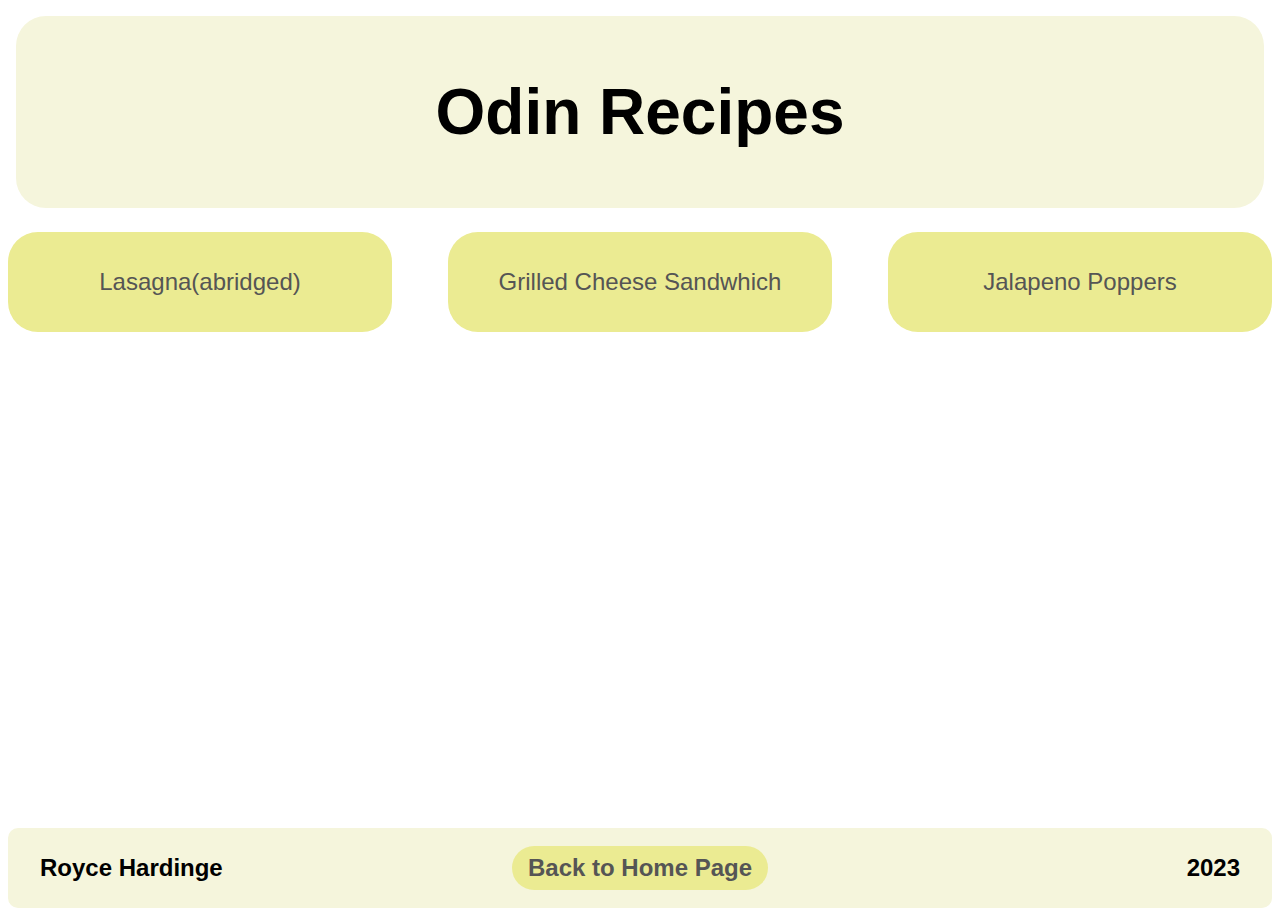
<file: index.html>
<!DOCTYPE html>
<html lang="en">
    <head>
        <meta charset="UTF-8">
        <title>Royce's Recipes</title>
        <link rel="stylesheet" href="style.css">
    </head>
    <body>
        <div class="header">
            <h1><strong>Odin Recipes</strong></h1>
        </div>
        <div class="buttons">
            <ul>
                <a href="recipes/lasagna.html"><li>Lasagna(abridged)</li></a>
                <a href="recipes/grilled_cheese.html"><li>Grilled Cheese Sandwhich</li></a>
                <a href="recipes/jalapeno_poppers.html"><li>Jalapeno Poppers</li></a>
            </ul>
        </div>
        <div class="footer">
            <div id="name"> Royce Hardinge</div>
            <a href="index.html"><div id="homepage"> Back to Home Page</div></a>
            <div id="date">2023</div>
        </div>
    </body>
</html>
</file>
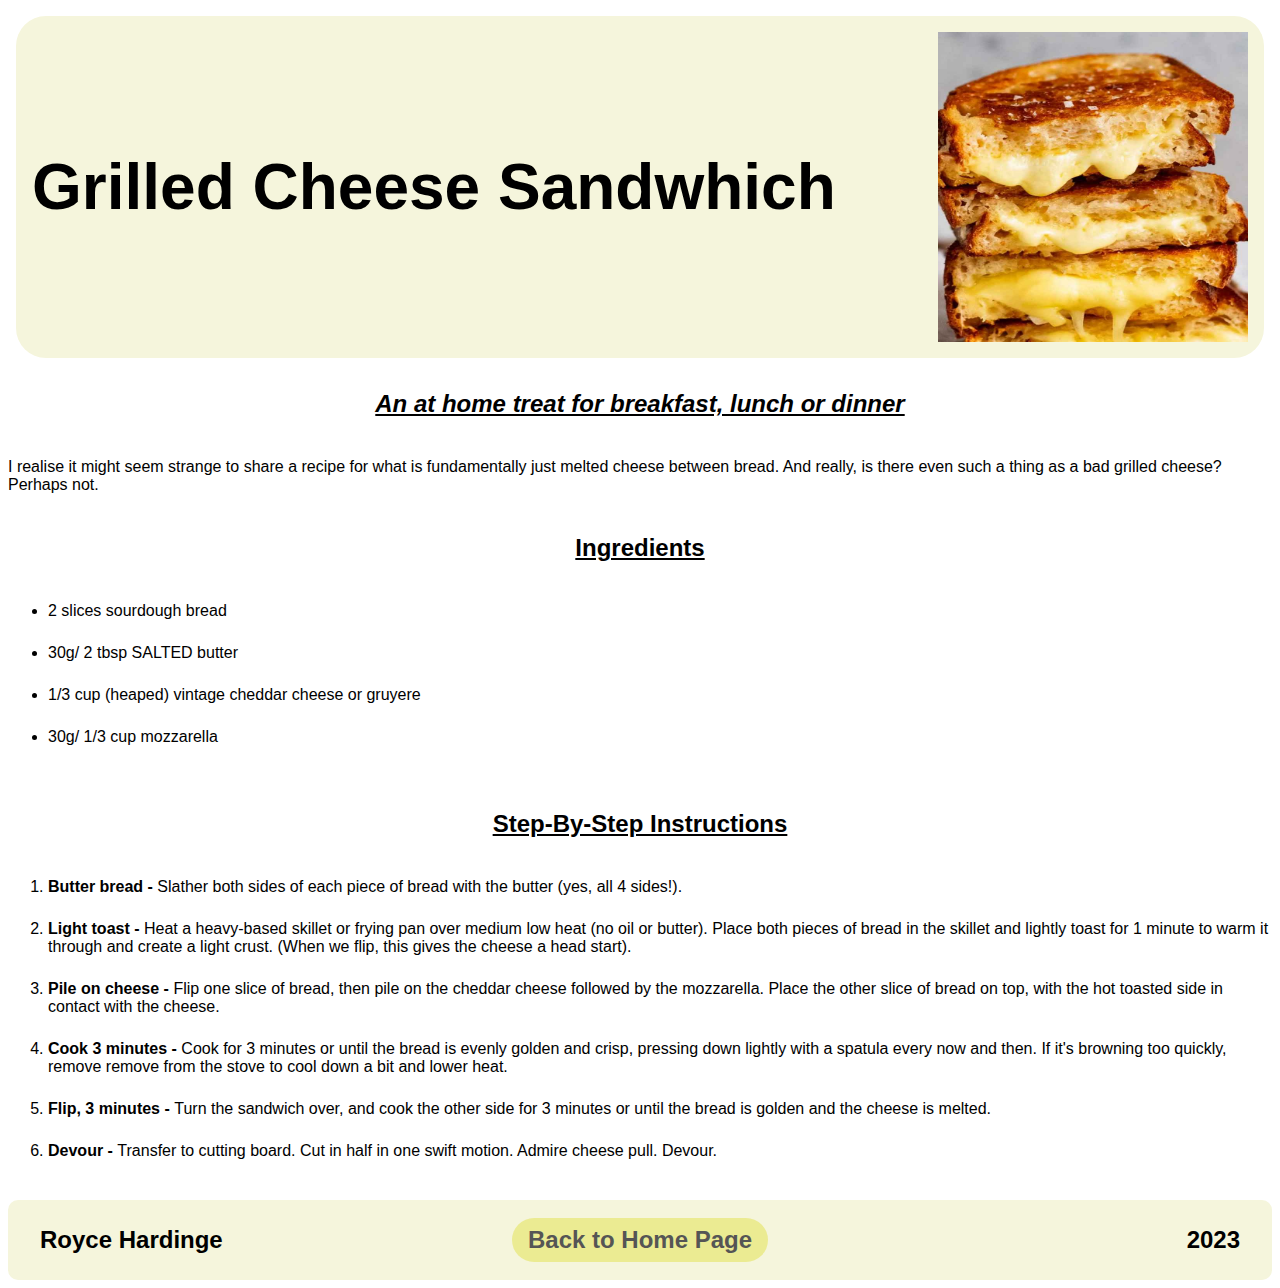
<file: recipes/grilled_cheese.html>
<!DOCTYPE html>
<html lang="en">
<head>
    <meta charset="UTF-8">
    <meta name="viewport" content="width=device-width, initial-scale=1.0">
    <title>Grilled Cheese Sandwhich</title>
    <link rel="stylesheet" href="../style.css">
</head>
<body class="recipe">
    <div class="header recipe"><h1>Grilled Cheese Sandwhich</h1>
    <img src="../images/grilled_cheese.jpeg" alt="Grilled cheese Image" width="310" height="310">
</div>
    <h3><em>An at home treat for breakfast, lunch or dinner</em></h3> 
    <p>I realise it might seem strange to share a recipe for what is fundamentally just melted cheese 
        between bread. And really, is there even such a thing as a bad grilled cheese? Perhaps not.</p>
    <h3><strong>Ingredients</strong></h3>
        <ul>
            <li>2 slices sourdough bread</li>
            <li>30g/ 2 tbsp SALTED butter</li>
            <li>1/3 cup (heaped) vintage cheddar cheese or gruyere</li>
            <li>30g/ 1/3 cup mozzarella</li>
        </ul>
    <h3><strong>Step-By-Step Instructions</strong></h3>
        <ol>
         <li><b>Butter bread - </b>Slather both sides of each piece of bread with the butter (yes, all 4 sides!).</li>
         <li><b>Light toast - </b>Heat a heavy-based skillet or frying pan over medium low heat (no oil or butter).
             Place both pieces of bread in the skillet and lightly toast for 1 minute to warm it through and
             create a light crust. (When we flip, this gives the cheese a head start).</li>
         <li><b>Pile on cheese - </b>Flip one slice of bread, then pile on the cheddar cheese followed by the mozzarella. 
            Place the other slice of bread on top, with the hot toasted side in contact with the cheese.</li>
         <li><b>Cook 3 minutes - </b>Cook for 3 minutes or until the bread is evenly golden and crisp,
             pressing down lightly with a spatula every now and then. If it's browning
             too quickly, remove remove from the stove to cool down a bit and lower heat.</li>
         <li><b>Flip, 3 minutes - </b>Turn the sandwich over, and cook the other side for 
            3 minutes or until the bread is golden and the cheese is melted.</li>
         <li><b>Devour - </b> Transfer to cutting board. Cut in half in one swift motion. Admire cheese pull. Devour.</li>
        </ol>
    <div class="footer">
        <div id="name"> Royce Hardinge</div>
        <a href="../index.html"><div id="homepage"> Back to Home Page</div></a>
        <div id="date">2023</div>
    </div>
</body>
</html>
</file>
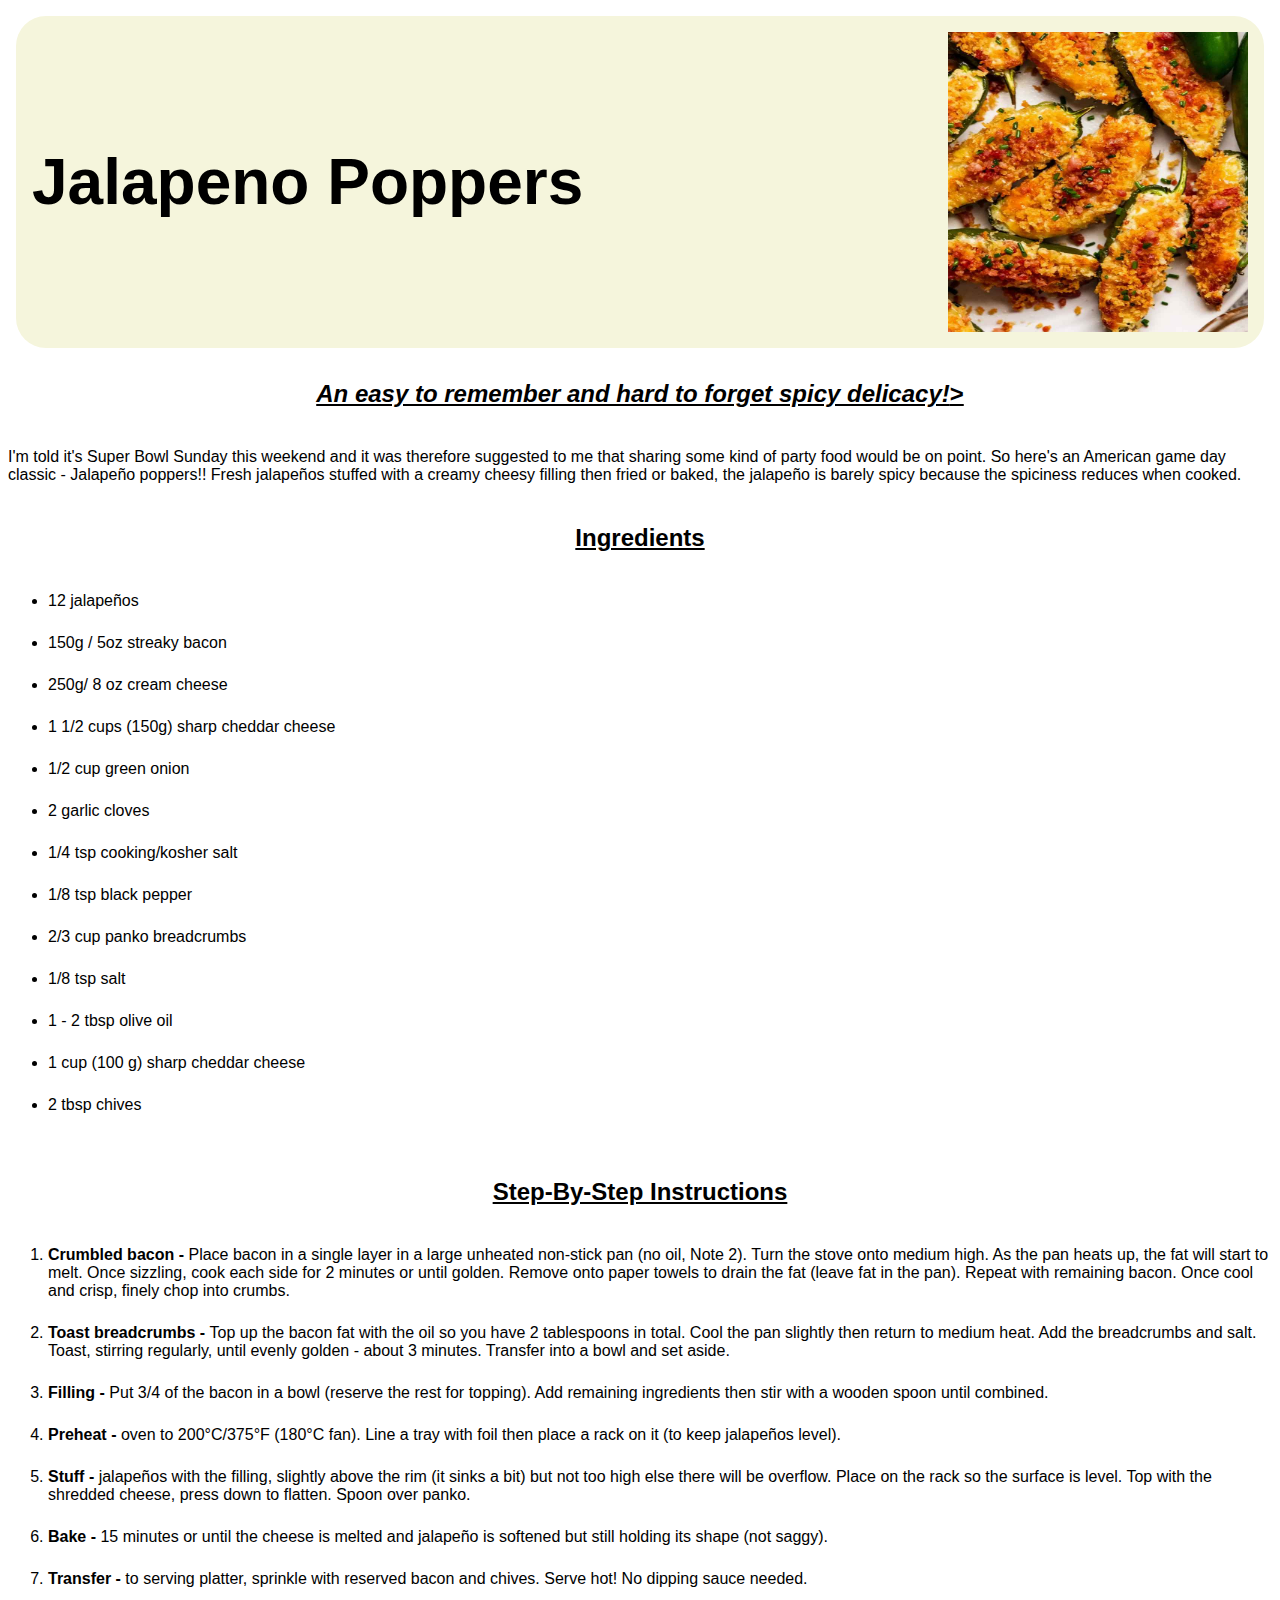
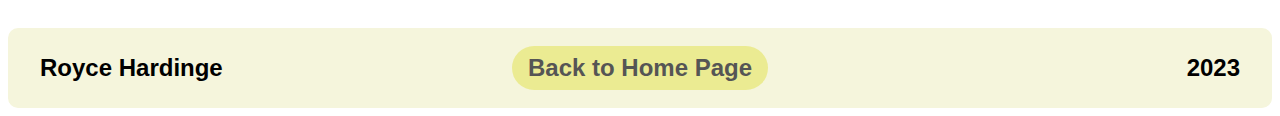
<file: recipes/jalapeno_poppers.html>
<!DOCTYPE html>
<html lang="en">
<head>
    <meta charset="UTF-8">
    <meta name="viewport" content="width=device-width, initial-scale=1.0">
    <title>Jalapeno Poppers</title>
    <link rel="stylesheet" href="../style.css">
</head>
<body class="recipe">
    <div class="header recipe">
    <h1>Jalapeno Poppers</h1>
    <img src="../images/jalapeno.jpeg" alt="Jalapeno Poppers Recipe" width="300" height="300">
</div>
        <h3><em>An easy to remember and hard to forget spicy delicacy!</em>></h3>
        <p>I'm told it's Super Bowl Sunday this weekend and it was therefore suggested to me that
             sharing some kind of party food would be on point. So here's an American game day classic 
             - Jalapeño poppers!! Fresh jalapeños stuffed with a creamy cheesy filling then fried or
              baked, the jalapeño is barely spicy because the spiciness reduces when cooked.</p>
        <h3><b>Ingredients</b></h3>
            <ul>
                <li>12 jalapeños</li>
                <li>150g / 5oz streaky bacon</li>
                <li>250g/ 8 oz cream cheese</li>
                <li>1 1/2 cups (150g) sharp cheddar cheese</li>
                <li>1/2 cup green onion </li>
                <li>2 garlic cloves</li>
                <li>1/4 tsp cooking/kosher salt</li>
                <li>1/8 tsp black pepper</li>
                <li>2/3 cup panko breadcrumbs</li>
                <li>1/8 tsp salt</li>
                <li>1 - 2 tbsp olive oil</li>
                <li>1 cup (100 g) sharp cheddar cheese</li>
                <li>2 tbsp chives</li>
            </ul>
        <h3>Step-By-Step Instructions</h3>
            <ol>
                <li><b>Crumbled bacon - </b>Place bacon in a single layer in a large unheated non-stick pan
                     (no oil, Note 2). Turn the stove onto medium high. As the pan heats up, the fat will start to melt.
                      Once sizzling, cook each side for 2 minutes or until golden. Remove onto paper towels to drain the 
                      fat (leave fat in the pan). Repeat with remaining bacon. Once cool and crisp, finely chop into crumbs.</li>
                <li><b>Toast breadcrumbs - </b>Top up the bacon fat with the oil so you have 2 tablespoons in total. Cool 
                    the pan slightly then return to medium heat. Add the breadcrumbs and salt. Toast, stirring regularly,
                     until evenly golden - about 3 minutes. Transfer into a bowl and set aside.</li>
                <li><b>Filling - </b>Put 3/4 of the bacon in a bowl (reserve the rest for topping). Add remaining ingredients
                     then stir with a wooden spoon until combined.</li>
                <li><b>Preheat - </b>oven to 200°C/375°F (180°C fan). Line a tray with foil then place a rack on it (to keep jalapeños level).</li>
                <li><b>Stuff - </b>jalapeños with the filling, slightly above the rim (it sinks a bit) but not too high else there will be overflow. 
                    Place on the rack so the surface is level. Top with the shredded cheese, press down to flatten. Spoon over panko.</li>
                <li><b>Bake - </b>15 minutes or until the cheese is melted and jalapeño is softened but still holding its shape (not saggy).</li>
                <li><b>Transfer - </b>to serving platter, sprinkle with reserved bacon and chives. Serve hot! No dipping sauce needed.</li>
            </ol>
        <div class="footer">
            <div id="name"> Royce Hardinge</div>
            <a href="../index.html"><div id="homepage"> Back to Home Page</div></a>
            <div id="date">2023</div>
        </div>   
</body>
</html>
</file>
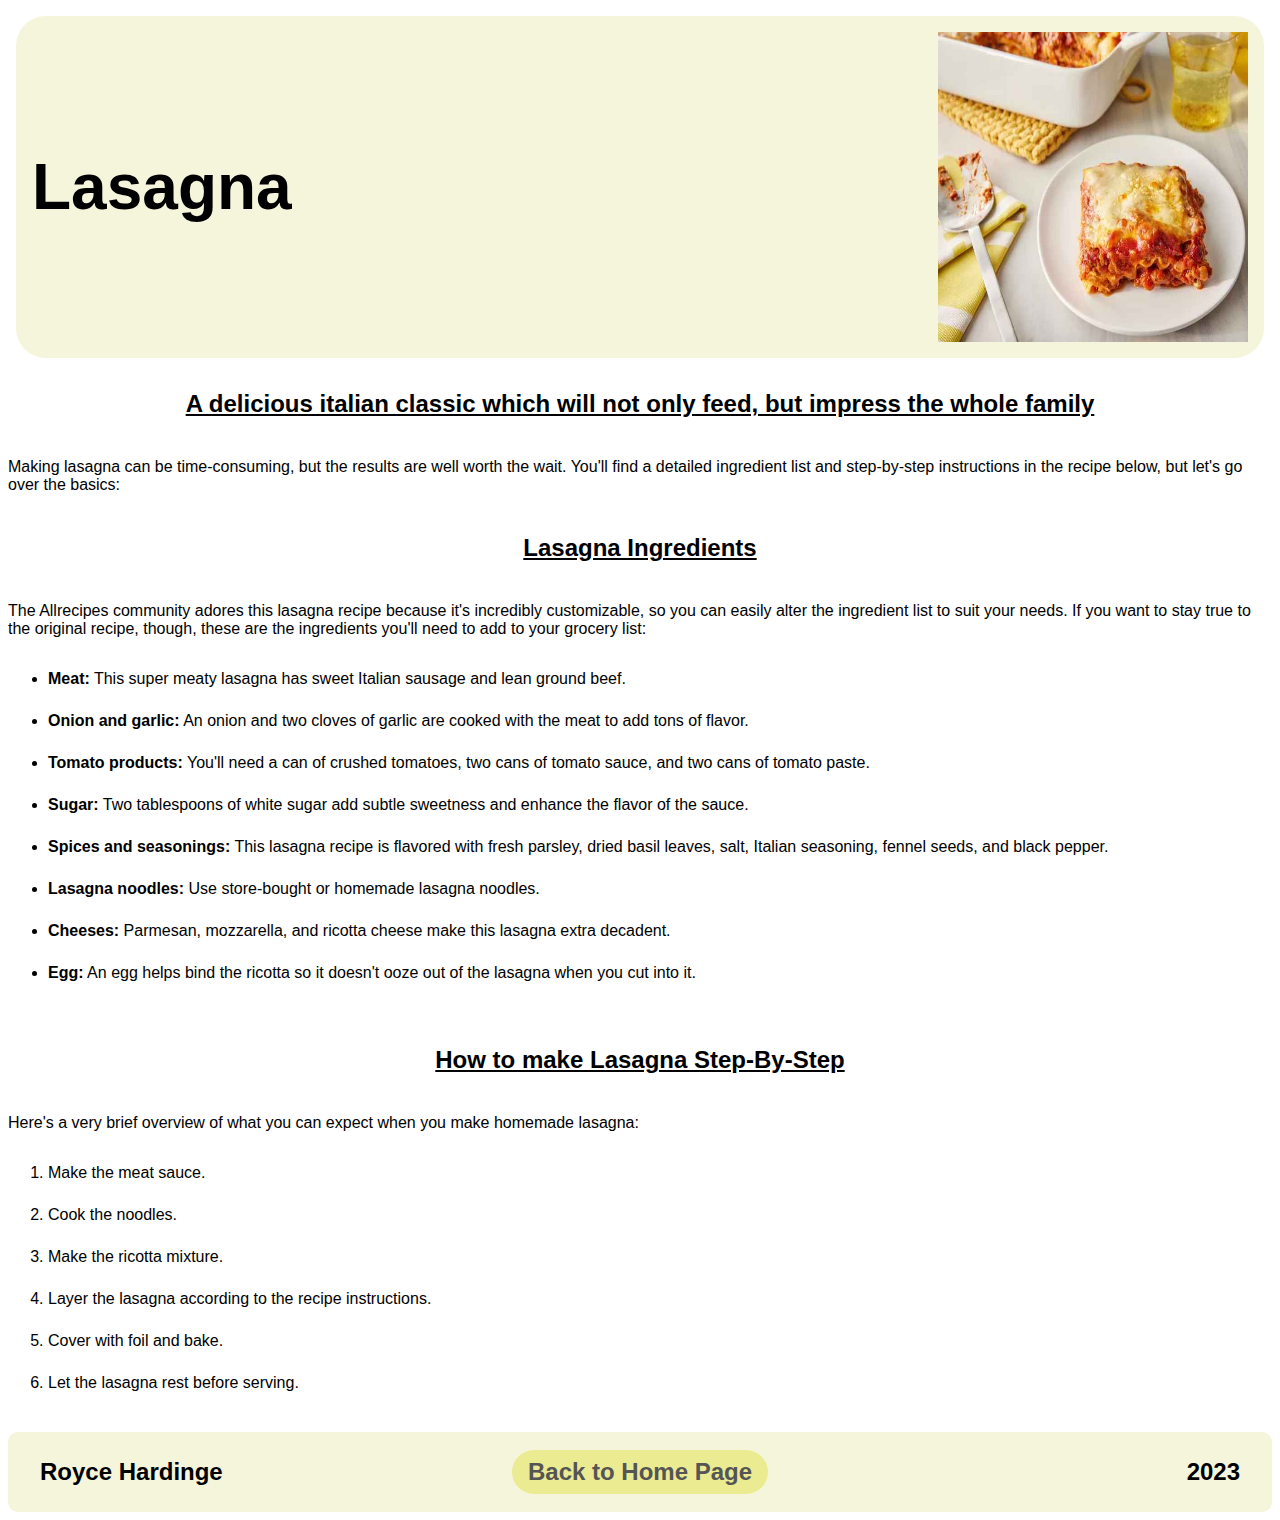
<file: recipes/lasagna.html>
<!DOCTYPE html>
<html lang="en">
<head>
    <meta charset="UTF-8">
    <meta name="viewport" content="width=device-width, initial-scale=1.0">
    <title>Lasagna Recipe</title>
    <link rel="stylesheet" href="../style.css">
</head>
<body class="recipe">
    <div class="header recipe">
    <h1>Lasagna</h1>
    <img src="../images/lasagna.jpeg" alt="Lasagna Image" width="310" height="310">
    </div>
        <h3>A delicious italian classic which will not only feed, but impress the whole family</h3>
        <p>Making lasagna can be time-consuming, but the results are well worth the wait. 
            You'll find a detailed ingredient list and step-by-step 
            instructions in the recipe below, but let's go over the basics:</p>
        <h3>Lasagna Ingredients</h3> 
        <p>The Allrecipes community adores this lasagna recipe because 
            it's incredibly customizable, so you can easily alter the 
            ingredient list to suit your needs. If you want to stay true 
            to the original recipe, though, these are the ingredients you'll
            need to add to your grocery list:</p>
        <ul>
            <li><b>Meat:</b> This super meaty lasagna has sweet Italian sausage and lean ground beef.</li> 
            <li><b>Onion and garlic:</b> An onion and two cloves of garlic are cooked with the meat to add tons of flavor.</li>
            <li><b>Tomato products:</b> You'll need a can of crushed tomatoes, two cans of tomato sauce, and two cans of tomato paste.</li>
            <li><b>Sugar:</b> Two tablespoons of white sugar add subtle sweetness and enhance the flavor of the sauce.</li>
            <li><b>Spices and seasonings:</b> This lasagna recipe is flavored with fresh parsley, dried basil leaves, salt, Italian seasoning, fennel seeds, and black pepper.</li>
            <li><b>Lasagna noodles:</b> Use store-bought or homemade lasagna noodles.</li>
            <li><b>Cheeses:</b> Parmesan, mozzarella, and ricotta cheese make this lasagna extra decadent.</li>
            <li><b>Egg:</b> An egg helps bind the ricotta so it doesn't ooze out of the lasagna when you cut into it.</li>
            </ul>
        <h3>How to make Lasagna Step-By-Step</h3>
        <p>Here's a very brief overview of what you can expect when you make homemade lasagna:</p>
        <ol>
            <li>Make the meat sauce.</li>
            <li>Cook the noodles.</li>
            <li>Make the ricotta mixture.</li>
            <li>Layer the lasagna according to the recipe instructions.</li>
            <li>Cover with foil and bake.</li>
            <li>Let the lasagna rest before serving.</li>
        </ol>
    <div class="footer">
        <div id="name"> Royce Hardinge</div>
        <a href="../index.html"><div id="homepage"> Back to Home Page</div></a>
        <div id="date">2023</div>
    </div>   
</body>
</html>
</file>
<file: style.css>
body {
    font-family: sans-serif;
    display: flex;
    flex-direction: column;
    min-height: 100vh;
}

.header{
    border-radius: 30px;
    background: beige;
    padding: 16px;
    margin: 8px;
    display: flex;
    justify-content: center;
    align-items: center;
    font-size: 32px;
}

.header.recipe {
    justify-content: space-between;
}

.buttons ul {
    padding: 0;
    display: flex;
    justify-content: space-between;
    
}

.buttons li {
    font-size: 24px;
    list-style: none;
    height: 100px;
    display: flex;
    align-items: center;
    justify-content: center;
    width: 30vw;
}

.recipe li {
    margin-bottom: 24px;
}

.recipe h3 {
    text-align: center;
    font-size: 24px;
    text-decoration: underline;
}

a {
    text-decoration: none;
    color: rgb(85, 85, 85);
    transition: all 0.2s ease;
    background: rgb(235, 235, 146);
    border-radius: 30px;
}

 .footer {
    border-radius: 10px;
    margin-top: auto;
    background: beige;
    display: flex;
    justify-content: space-between;
    align-items: center;
    height: 80px;
    padding: 0px 32px;
    font-size: 24px;
    font-weight: 550;
 }

#name, #date {
    flex-grow: 1;
    flex-basis: 0;
}
#date {
    text-align: right;
}
#homepage {
    padding: 8px 16px;
}

a:hover, #homepage:hover {
    filter: brightness(0.8);
}
</file>
